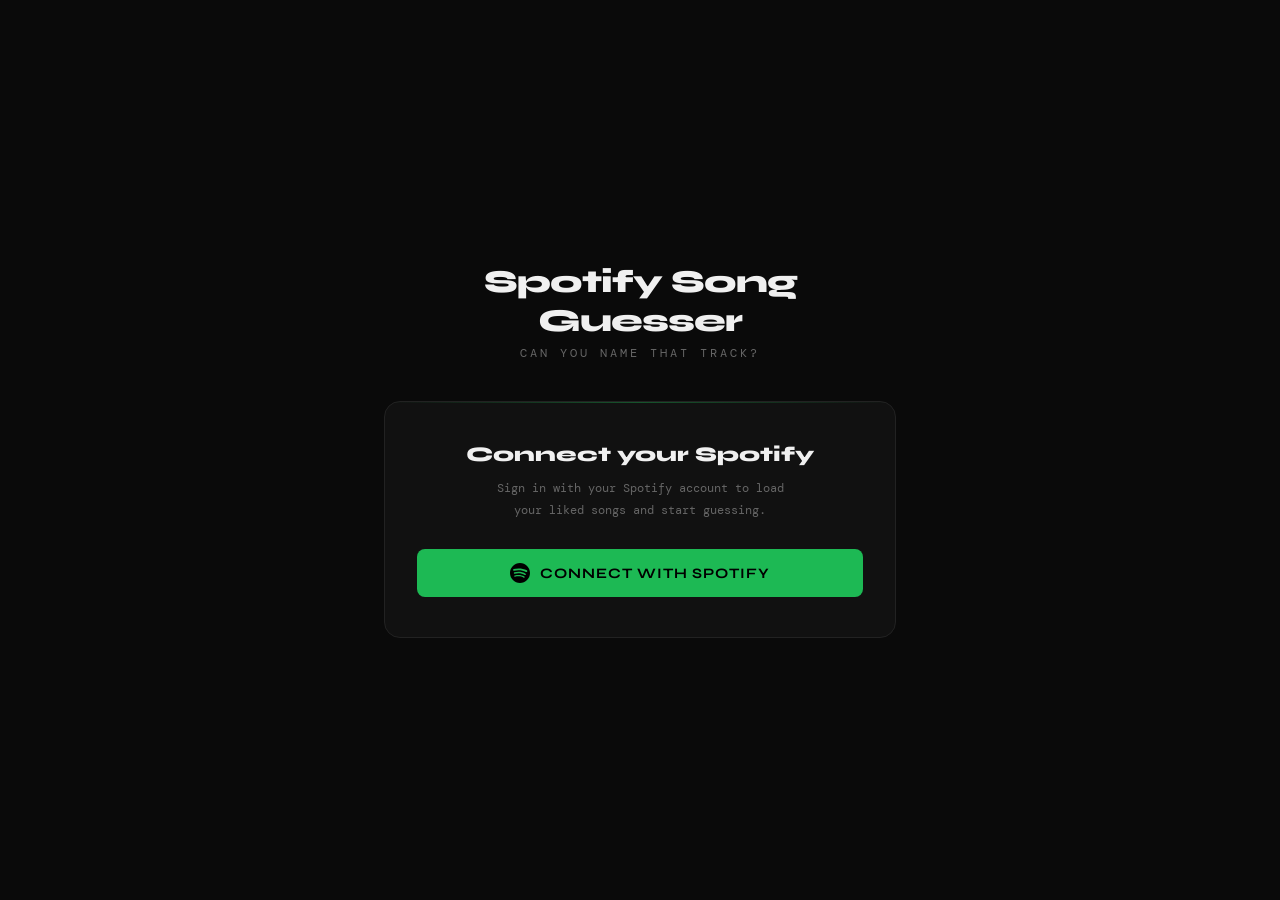
<file: index.html>
<!DOCTYPE html>
<html lang="en">
<head>
  <meta charset="UTF-8" />
  <meta name="viewport" content="width=device-width, initial-scale=1.0" />
  <title>Spotify Song Guesser</title>
  <link
    href="https://fonts.googleapis.com/css2?family=Syne:wght@400;700;800&family=DM+Mono:wght@300;400;500&display=swap"
    rel="stylesheet"
  />
  <link rel="stylesheet" href="style.css" />
</head>
<body>

  <!-- Confetti layer (sits above everything) -->
  <div class="confetti-wrap" id="confettiWrap"></div>

  <div class="container">

    <!-- ── Header ───────────────────────────────────────────── -->
    <div class="header">
      <h1>Spotify Song Guesser</h1>
      <p class="tagline">Can you name that track?</p>
    </div>

    <!-- ── Screen: Connect ──────────────────────────────────── -->
    <div class="screen active" id="screenSetup">
      <div class="card connect-card">
        <h2>Connect your Spotify</h2>
        <p>
          Sign in with your Spotify account to load<br />
          your liked songs and start guessing.
        </p>
        <div class="error-msg" id="setupError"></div>
        <button class="btn btn-green" id="connectBtn">
          <!-- Spotify logo mark -->
          <svg width="20" height="20" viewBox="0 0 24 24" fill="currentColor" aria-hidden="true">
            <path d="M12 0C5.4 0 0 5.4 0 12s5.4 12 12 12 12-5.4
              12-12S18.66 0 12 0zm5.521 17.34c-.24.359-.66.48-1.021.24-2.82-1.74-6.36-2.101-10.561-1.141-.418.122-.779-.179-.899-.539-.12-.421.18-.78.54-.9
              4.56-1.021 8.52-.6 11.64 1.32.42.18.479.659.301
              1.02zm1.44-3.3c-.301.42-.841.6-1.262.3-3.239-1.98-8.159-2.58-11.939-1.38-.479.12-1.02-.12-1.14-.6-.12-.48.12-1.021.6-1.141C9.6
              9.9 15 10.561 18.72 12.84c.361.181.54.78.241
              1.2zm.12-3.36C15.24 8.4 8.82 8.16 5.16
              9.301c-.6.179-1.2-.181-1.38-.721-.18-.601.18-1.2.72-1.381
              4.26-1.26 11.28-1.02 15.721 1.621.539.3.719
              1.02.419 1.56-.299.421-1.02.599-1.559.3z"/>
          </svg>
          Connect with Spotify
        </button>
      </div>
    </div>

    <!-- ── Screen: Loading ──────────────────────────────────── -->
    <div class="screen" id="screenLoading">
      <div class="card loading-card">
        <p><span class="spinner"></span><span id="loadingMsg">Connecting to Spotify...</span></p>
      </div>
    </div>

    <!-- ── Screen: Game ─────────────────────────────────────── -->
    <div class="screen" id="screenGame">
      <div class="card">

        <!-- Score row -->
        <div class="score-row">
          <span>Round <span id="roundNum">1</span> / 10</span>
          <span>Score: <span class="score-val" id="scoreVal">0</span></span>
          <span>Streak: <span id="streakVal">0</span></span>
        </div>

        <!-- Now-playing indicator -->
        <div class="now-playing-label">
          <div class="dot"></div>
          Now playing &mdash; guess the song
        </div>

        <!-- Album art (blurred) + animated bars -->
        <div class="visualizer" id="visualizer">
          <div class="bars" id="bars">
            <div class="bar"></div>
            <div class="bar"></div>
            <div class="bar"></div>
            <div class="bar"></div>
            <div class="bar"></div>
            <div class="bar"></div>
            <div class="bar"></div>
          </div>
        </div>

        <!-- Countdown timer -->
        <div class="timer-wrap">
          <span class="timer-text" id="timerText">15s</span>
          <div class="timer-track">
            <div class="timer-fill" id="timerFill"></div>
          </div>
        </div>

        <!-- Hint (appears after 7 s) -->
        <div class="hint-box" id="hintBox">
          Hint: <span class="hint-chars" id="hintChars"></span>
        </div>

        <!-- Guess input -->
        <div class="guess-area" id="guessArea">
          <input
            class="guess-input"
            id="guessInput"
            type="text"
            placeholder="Type song name&hellip;"
            autocomplete="off"
            spellcheck="false"
          />
          <button class="btn-guess" id="guessBtn">Guess</button>
        </div>

        <!-- Result banner -->
        <div class="result-box" id="resultBox"></div>

        <!-- Track reveal (shown on timeout) -->
        <div class="track-reveal" id="trackReveal">
          <div class="track-name-big"   id="revealName"></div>
          <div class="track-artist-big" id="revealArtist"></div>
        </div>

        <div class="divider"></div>

<button class="btn btn-green" id="nextBtn" style="display: none;">
          Next Song
        </button>
        <button class="skip-btn" id="skipBtn">skip song</button>

      </div>
    </div>

    <!-- ── Screen: Stats ────────────────────────────────────── -->
    <div class="screen stats-screen" id="screenStats">
      <div class="card">
        <h2>Game Over</h2>
        <p class="subtitle">Here's how you did:</p>

        <div class="stats-grid">
          <div class="stat-box">
            <div class="stat-num"   id="statTotal">0</div>
            <div class="stat-label">Played</div>
          </div>
          <div class="stat-box">
            <div class="stat-num"   id="statCorrect">0</div>
            <div class="stat-label">Correct</div>
          </div>
          <div class="stat-box">
            <div class="stat-num"   id="statStreak">0</div>
            <div class="stat-label">Best Streak</div>
          </div>
        </div>

        <button class="btn btn-green" id="playAgainBtn">Play Again</button>
        <button class="btn btn-outline" id="logoutBtn">Switch Account</button>
      </div>
    </div>

  </div><!-- /.container -->

  <script src="app.js"></script>
</body>
</html>
</file>
<file: style.css>
:root {
  --bg:      #0a0a0a;
  --surface: #111;
  --surface2:#1a1a1a;
  --border:  #222;
  --green:   #1db954;
  --red:     #ff4444;
  --yellow:  #ffd700;
  --text:    #f0f0f0;
  --muted:   #666;
}

* { margin: 0; padding: 0; box-sizing: border-box; }

body {
  background: var(--bg);
  color: var(--text);
  font-family: "DM Mono", monospace;
  min-height: 100vh;
  display: flex;
  align-items: center;
  justify-content: center;
}

.container {
  position: relative;
  z-index: 1;
  width: 100%;
  max-width: 560px;
  padding: 24px;
}

/* Header */
.header { text-align: center; margin-bottom: 40px; animation: fadeDown 0.6s ease both; }
.header h1 { font-family: "Syne", sans-serif; font-size: 2rem; font-weight: 800; letter-spacing: -1px; }
.header .tagline { color: var(--muted); font-size: 0.72rem; letter-spacing: 3px; text-transform: uppercase; margin-top: 6px; }

/* Screens */
.screen { display: none; animation: fadeUp 0.4s ease both; }
.screen.active { display: block; }

/* Card */
.card {
  background: var(--surface);
  border: 1px solid var(--border);
  border-radius: 16px;
  padding: 32px;
  position: relative;
  overflow: hidden;
}

.card::before {
  content: "";
  position: absolute;
  top: 0; left: 0; right: 0;
  height: 1px;
  background: linear-gradient(90deg, transparent, var(--green), transparent);
  opacity: 0.4;
}

/* Buttons */
.btn {
  width: 100%;
  padding: 14px 24px;
  border-radius: 8px;
  border: none;
  font-family: "Syne", sans-serif;
  font-weight: 700;
  font-size: 0.9rem;
  letter-spacing: 1px;
  cursor: pointer;
  transition: all 0.2s;
  text-transform: uppercase;
}

.btn-green { background: var(--green); color: #000; display: flex; align-items: center; justify-content: center; gap: 10px; }
.btn-green:hover { background: #22d860; transform: translateY(-1px); box-shadow: 0 8px 24px rgba(29, 185, 84, 0.25); }
.btn-green:active { transform: translateY(0); }

.btn-outline { background: transparent; color: var(--text); border: 1px solid var(--border); margin-top: 10px; }
.btn-outline:hover { border-color: var(--muted); background: var(--surface2); }

.btn-guess {
  padding: 12px 20px;
  background: var(--green);
  color: #000;
  border: none;
  border-radius: 8px;
  font-family: "Syne", sans-serif;
  font-weight: 700;
  font-size: 0.8rem;
  cursor: pointer;
  transition: all 0.2s;
  white-space: nowrap;
  letter-spacing: 1px;
}

.btn-guess:hover { background: #22d860; transform: translateY(-1px); }

.skip-btn {
  background: none;
  border: none;
  color: var(--muted);
  font-family: "DM Mono", monospace;
  font-size: 0.75rem;
  cursor: pointer;
  width: 100%;
  padding: 8px;
  transition: color 0.2s;
  letter-spacing: 1px;
}

.skip-btn:hover { color: var(--text); }

/* Error */
.error-msg {
  display: none;
  color: var(--red);
  font-size: 0.78rem;
  margin-bottom: 14px;
  padding: 10px;
  background: rgba(255, 68, 68, 0.08);
  border: 1px solid rgba(255, 68, 68, 0.2);
  border-radius: 6px;
}

/* Connect screen */
.connect-card { text-align: center; padding: 40px 32px; }
.connect-card h2 { font-family: "Syne", sans-serif; font-size: 1.3rem; font-weight: 800; margin-bottom: 10px; }
.connect-card p { color: var(--muted); font-size: 0.78rem; line-height: 1.8; margin-bottom: 28px; }

/* Loading */
.loading-card { text-align: center; padding: 48px; }
.loading-card p { font-size: 0.85rem; color: var(--muted); }

.spinner {
  display: inline-block;
  width: 16px; height: 16px;
  border: 2px solid var(--border);
  border-top-color: var(--green);
  border-radius: 50%;
  animation: spin 0.7s linear infinite;
  vertical-align: middle;
  margin-right: 8px;
}

/* Score row */
.score-row { display: flex; justify-content: space-between; align-items: center; font-size: 0.75rem; color: var(--muted); margin-bottom: 20px; }
.score-val { font-family: "Syne", sans-serif; font-size: 1.1rem; font-weight: 700; color: var(--green); }

/* Now playing */
.now-playing-label { font-size: 0.65rem; letter-spacing: 3px; text-transform: uppercase; color: var(--muted); margin-bottom: 20px; display: flex; align-items: center; gap: 8px; }
.dot { width: 6px; height: 6px; border-radius: 50%; background: var(--green); animation: pulse 1.5s ease-in-out infinite; }

/* Visualizer */
.visualizer {
  width: 200px; height: 200px;
  margin: 0 auto 24px;
  border-radius: 12px;
  background: var(--surface2);
  border: 1px solid var(--border);
  display: flex;
  align-items: center;
  justify-content: center;
  position: relative;
  overflow: hidden;
}

.visualizer img {
  position: absolute;
  inset: 0;
  width: 100%; height: 100%;
  object-fit: cover;
  border-radius: 12px;
  opacity: 0;
  transition: opacity 0.5s ease;
}

.visualizer.revealed img { opacity: 1; }

.bars { position: relative; z-index: 1; display: flex; align-items: flex-end; gap: 4px; height: 50px; }
.bar { width: 6px; background: var(--green); border-radius: 3px; animation: barAnim 0.8s ease-in-out infinite alternate; }

.bar:nth-child(1) { animation-delay: 0.00s; animation-duration: 0.70s; height: 20px; }
.bar:nth-child(2) { animation-delay: 0.10s; animation-duration: 0.90s; height: 30px; }
.bar:nth-child(3) { animation-delay: 0.20s; animation-duration: 0.60s; height: 14px; }
.bar:nth-child(4) { animation-delay: 0.15s; animation-duration: 1.00s; height: 40px; }
.bar:nth-child(5) { animation-delay: 0.05s; animation-duration: 0.75s; height: 18px; }
.bar:nth-child(6) { animation-delay: 0.25s; animation-duration: 0.85s; height: 35px; }
.bar:nth-child(7) { animation-delay: 0.30s; animation-duration: 0.65s; height: 22px; }

/* Timer */
.timer-wrap { position: relative; margin-bottom: 24px; }
.timer-text { position: absolute; right: 0; top: -22px; font-size: 0.75rem; color: var(--muted); font-variant-numeric: tabular-nums; }
.timer-track { width: 100%; height: 4px; background: var(--surface2); border-radius: 2px; overflow: hidden; }
.timer-fill { height: 100%; background: var(--green); border-radius: 2px; width: 100%; transition: width 1s linear, background 0.3s; }
.timer-fill.warning { background: var(--yellow); }
.timer-fill.danger  { background: var(--red); }

/* Hint */
.hint-box { display: none; font-size: 0.75rem; color: var(--muted); margin-bottom: 16px; }
.hint-chars { font-family: "Syne", sans-serif; font-weight: 700; color: var(--text); letter-spacing: 3px; font-size: 0.85rem; margin-left: 8px; }

/* Guess input */
.guess-area { display: flex; gap: 10px; margin-bottom: 16px; }

.guess-input {
  flex: 1;
  background: var(--surface2);
  border: 1px solid var(--border);
  border-radius: 8px;
  color: var(--text);
  font-family: "DM Mono", monospace;
  font-size: 0.9rem;
  padding: 12px 16px;
  outline: none;
  transition: border-color 0.2s, box-shadow 0.2s;
}

.guess-input:focus   { border-color: var(--green); box-shadow: 0 0 0 3px rgba(29, 185, 84, 0.1); }
.guess-input.wrong   { border-color: var(--red); animation: shake 0.3s ease; }
.guess-input.correct { border-color: var(--green); box-shadow: 0 0 0 3px rgba(29, 185, 84, 0.2); }

/* Result */
.result-box { display: none; padding: 16px; border-radius: 8px; margin-bottom: 16px; text-align: center; animation: pop 0.3s cubic-bezier(0.34, 1.56, 0.64, 1) both; }
.result-box.show-correct { display: block; background: rgba(29, 185, 84, 0.1); border: 1px solid rgba(29, 185, 84, 0.3); }
.result-box.show-timeout { display: block; background: rgba(255, 68, 68, 0.08); border: 1px solid rgba(255, 68, 68, 0.2); }

.result-label  { font-size: 0.7rem; letter-spacing: 2px; text-transform: uppercase; margin-bottom: 6px; }
.result-title  { font-family: "Syne", sans-serif; font-size: 1.1rem; font-weight: 700; margin-bottom: 4px; }
.result-artist { font-size: 0.8rem; color: var(--muted); }
.result-points { margin-top: 8px; font-size: 0.75rem; color: var(--muted); }

/* Track reveal */
.track-reveal     { display: none; text-align: center; padding: 16px 0; }
.track-name-big   { font-family: "Syne", sans-serif; font-size: 1.3rem; font-weight: 800; line-height: 1.2; margin-bottom: 6px; }
.track-artist-big { font-size: 0.82rem; color: var(--muted); }

.divider { height: 1px; background: var(--border); margin: 20px 0; }

/* Stats */
.stats-screen h2      { font-family: "Syne", sans-serif; font-size: 1.4rem; font-weight: 800; margin-bottom: 6px; }
.stats-screen .subtitle { color: var(--muted); font-size: 0.78rem; margin-bottom: 24px; }
.stats-grid { display: grid; grid-template-columns: repeat(3, 1fr); gap: 12px; margin-bottom: 24px; }
.stat-box   { background: var(--surface2); border: 1px solid var(--border); border-radius: 10px; padding: 16px 10px; text-align: center; }
.stat-num   { font-family: "Syne", sans-serif; font-size: 1.8rem; font-weight: 800; color: var(--green); line-height: 1; margin-bottom: 4px; }
.stat-label { font-size: 0.62rem; color: var(--muted); letter-spacing: 1.5px; text-transform: uppercase; }

/* Confetti */
.confetti-wrap  { position: fixed; inset: 0; pointer-events: none; z-index: 999; overflow: hidden; }
.confetti-piece { position: absolute; width: 8px; height: 8px; top: -10px; border-radius: 2px; animation: confettiFall linear forwards; }

/* Keyframes */
@keyframes fadeDown     { from { opacity: 0; transform: translateY(-20px); } to { opacity: 1; transform: translateY(0); } }
@keyframes fadeUp       { from { opacity: 0; transform: translateY(16px);  } to { opacity: 1; transform: translateY(0); } }
@keyframes spin         { to { transform: rotate(360deg); } }
@keyframes pulse        { 0%, 100% { opacity: 1; transform: scale(1); } 50% { opacity: 0.4; transform: scale(0.6); } }
@keyframes barAnim      { from { height: 4px; } to { height: 44px; } }
@keyframes shake        { 0%, 100% { transform: translateX(0); } 20% { transform: translateX(-6px); } 40% { transform: translateX(6px); } 60% { transform: translateX(-4px); } 80% { transform: translateX(4px); } }
@keyframes pop          { from { opacity: 0; transform: scale(0.9); } to { opacity: 1; transform: scale(1); } }
@keyframes confettiFall { to { transform: translateY(110vh) rotate(720deg); opacity: 0; } }
</file>
